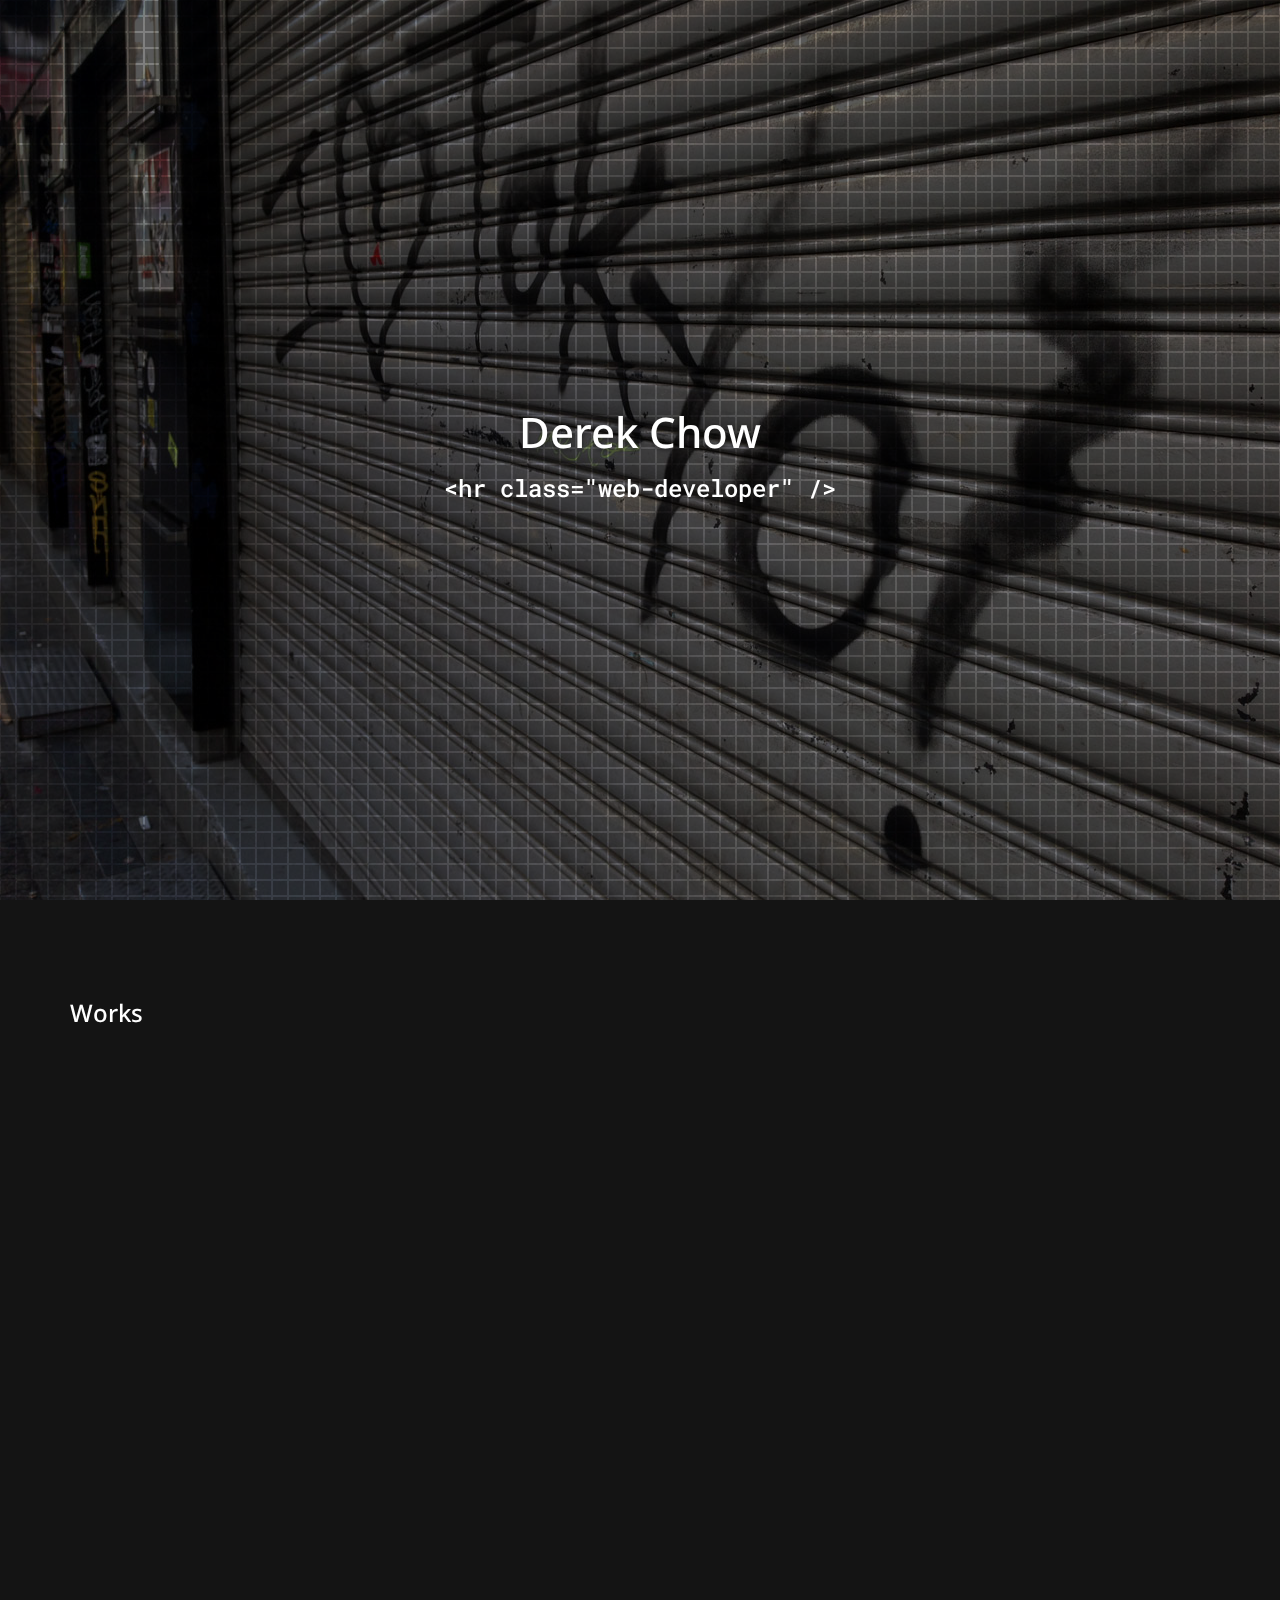
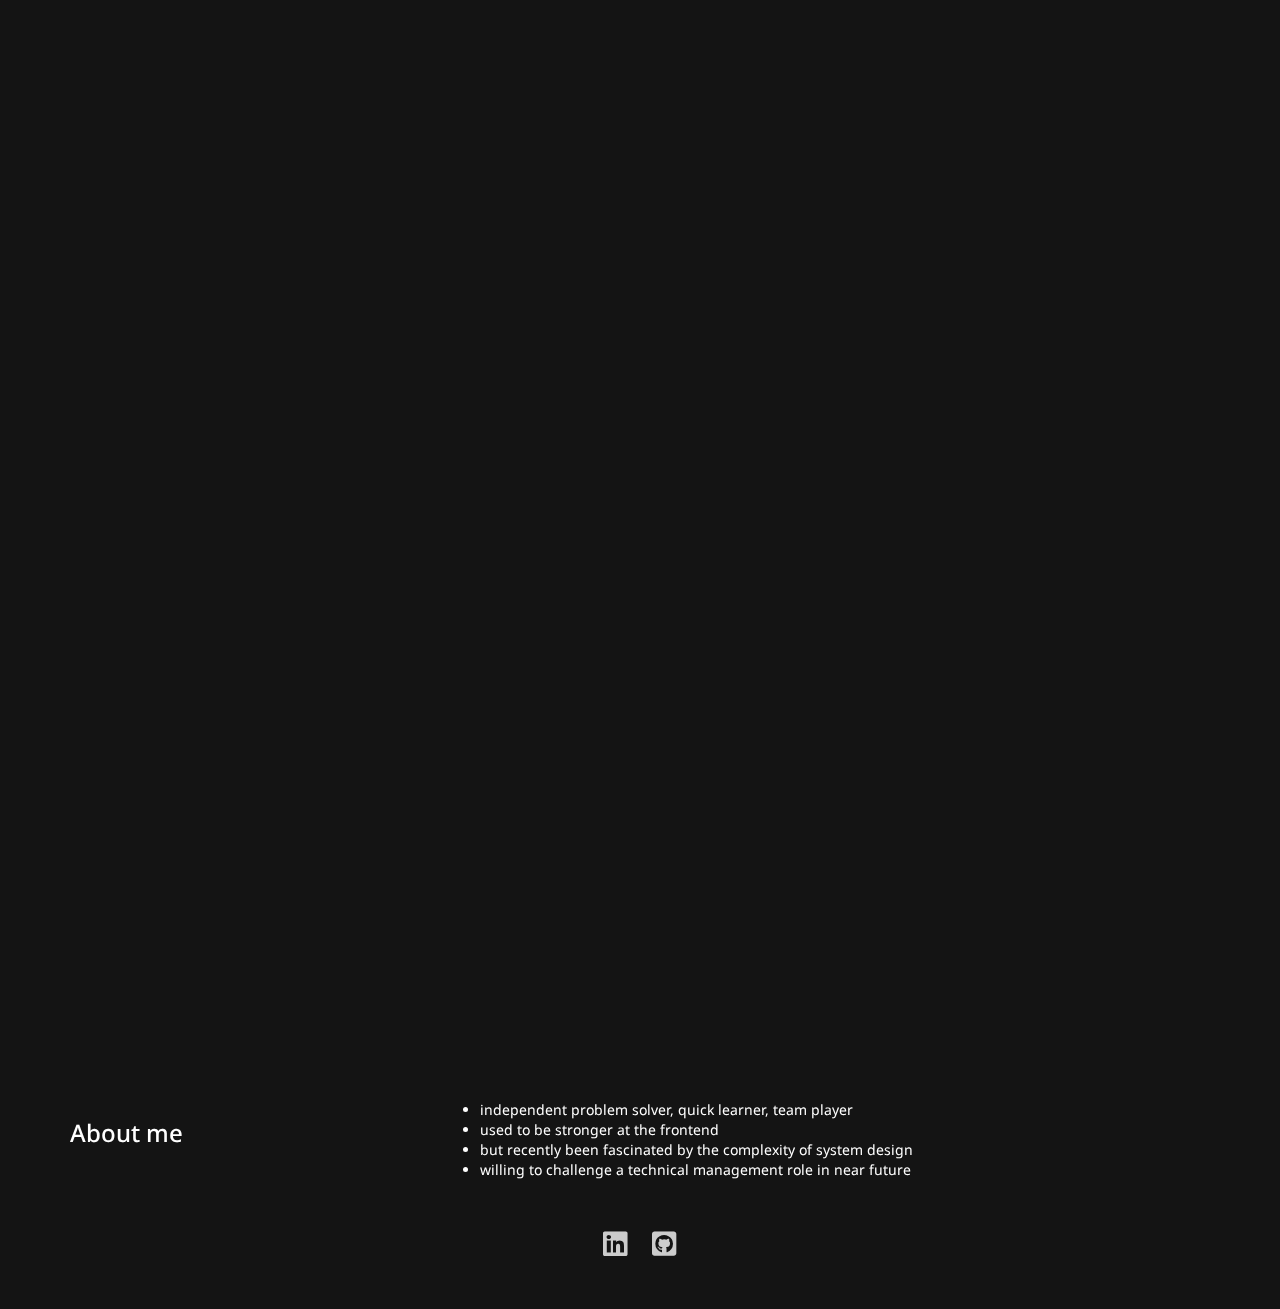
<file: index.html>
<!DOCTYPE html>
<html lang="en">
  <head>
    <meta charset="utf-8">
    <meta http-equiv="X-UA-Compatible" content="IE=edge">
    <meta name="viewport" content="width=device-width, initial-scale=1">

    <meta name="description" content="my personal page">
    <meta name="author" content="@derek07172737">
    <link rel="icon" href="res/favicon.ico">

    <title>Derek's Works</title>

    <link href="res/ext/css/bootstrap.min.css" rel="stylesheet">
    <link href="res/ext/css/ie10-viewport-bug-workaround.css" rel="stylesheet">
    <link href="https://fonts.googleapis.com/css?family=Noto+Sans|Roboto+Mono" rel="stylesheet">
    <link href="res/ext/fontawesome/css/fontawesome-all.min.css" rel="stylesheet">
    <link href="res/ext/css/jquery.fancybox.min.css" rel="stylesheet">
    <link href="res/css/common.css" rel="stylesheet">
    <link href="res/css/index.css" rel="stylesheet">
  </head>

  <body class="index-body">

    <div class="index-top parallax-window" data-parallax="scroll" data-image-src="res/img/bg1.jpg">
      <div class="index-top-container com-fill-outer">
        <div class="com-fill-inner">
          <div class="com-vertical-align-outer">
            <div class="com-vertical-align-inner text-center">
              <h1 class="text-center title">Derek Chow</h1>
              <h3 class="text-center mono subtitle">&lt;hr class="web-developer" /&gt;</h3>
            </div>
          </div>
        </div>
      </div>
    </div>
    <div class="index-work">
      <div class="index-work-inner">
        <div class="container">
            <div class="row">
                <div class="col-md-4 hidden-sm hidden-xs"><h3>Works</h3></div>

                <div class="col-md-4 col-md-offset-0 col-xs-8 col-xs-offset-2">
                    <div class="work">
                        <div class="work-des text-center">
                            <h5>HOMESQUARE</h5>
                            <a href="https://hk-api.com/HomeSquare/Xmas2019/" target="_blank" rel="noreferrer">HomeSquare/Xmas2019</a>&nbsp;<span class="fa fa-play-circle"></span>&nbsp;<span class="fa fa-mobile-alt"></span>&nbsp;&nbsp;<span class="fa fa-external-link-alt"></span>
                        </div>
                        <div class="work-image bgimage" data-fancybox="hs" href="https://www.youtube.com/watch?v=tqBWOUcjRhA" style="background-image:url(res/img/20/hs1.png)"></div>
                        <a data-fancybox="hs" href="res/img/20/hs1.png"></a>
                    </div>
                </div>
                <div class="col-md-4 col-md-offset-0 col-xs-8 col-xs-offset-2">
                    <div class="work">
                        <div class="work-des text-center">
                            <h5>STARBUCKS</h5>
                            <a href="https://konteccreative.com/showcase/summerchill/" target="_blank">starbuckssummerchill.com</a>&nbsp;<span class="fa fa-play-circle"></span>&nbsp;<span class="fa fa-mobile-alt"></span>&nbsp;&nbsp;<span class="fa fa-external-link-alt"></span>
                        </div>
                        <div class="work-image bgimage" data-fancybox="sb" href="https://konteccreative.com/lib/file/20190816_Kontec_Award2019-Starbucks-Excellence%20in%20Innovation.mp4" style="background-image:url(res/img/20/sb0.png)"></div>
                        <a data-fancybox="sb" href="res/img/20/sb0.png"></a>
                    </div>
                </div>
                <div class="col-md-4 col-md-offset-0 col-xs-8 col-xs-offset-2">
                    <div class="work">
                        <div class="work-des text-center">
                            <h5>BROW INTELLIGENCE</h5>
                            <a href="https://bobbibrownbrowintelligence.com/" target="_blank" rel="noreferrer">bobbibrownbrowintelligence.com</a>&nbsp;<span class="fa fa-mobile-alt"></span>&nbsp;&nbsp;<span class="fa fa-external-link-alt"></span>
                        </div>
                        <div class="work-image bgimage" data-fancybox="20bb" href="https://konteccreative.com/UAT/lib/img/wwd/showcase_bobbibrown_facemaker.mp4" style="background-image:url(res/img/20/bb190.png)"></div>
                        <a data-fancybox="20bb" href="res/img/20/bb190.png"></a>
                    </div>
                </div>
                <div class="col-md-4 col-md-offset-0 col-xs-8 col-xs-offset-2">
                    <div class="work">
                        <div class="work-des text-center">
                            <h5>INNISFREE</h5>
                            <a href="https://konteccreative.com/showcase/innisfreexmasdiy" target="_blank" rel="noreferrer">innisfreexmasdiy</a>&nbsp;<span class="fa fa-mobile-alt"></span>&nbsp;&nbsp;<span class="fa fa-external-link-alt"></span>
                        </div>
                        <div class="work-image bgimage" data-fancybox="19if" href="res/img/20/ix1.png" style="background-image:url(res/img/20/ix0.png)"></div>
                        <a data-fancybox="19if" href="res/img/20/ix0.png"></a>
                    </div>
                </div>
                <div class="col-md-4 col-md-offset-0 col-xs-8 col-xs-offset-2">
                    <div class="work">
                        <div class="work-des text-center">
                            <h5>BOBBI BROWN</h5>
                            <a href="https://konteccreative.com/showcase/bbhkholiday/seasonsofluxe/" target="_blank" rel="noreferrer">bbhkholiday/seasonsofluxe/</a>&nbsp;<span class="fa fa-mobile-alt"></span>&nbsp;&nbsp;<span class="fa fa-external-link-alt"></span>
                        </div>
                        <div class="work-image bgimage" data-fancybox="19bb" href="res/img/20/bb0.jpg" style="background-image:url(res/img/20/bb0.jpg)"></div>
                    </div>
                </div>
                <!-- -->
                <div class="col-md-4 col-md-offset-0 col-xs-8 col-xs-offset-2">
                    <div class="work">
                        <div class="work-des text-center">
                            <h5>JUNON</h5>
                            <a href="https://junon.com.hk/" target="_blank" rel="noreferrer">junon.com.hk</a>&nbsp;<span class="fa fa-external-link-alt"></span>
                        </div>
                        <div class="work-image bgimage" data-fancybox="ju" href="res/img/w/ju2.png" style="background-image:url(res/img/w/ju1.jpg)"></div>
                        <a data-fancybox="ju" href="res/img/w/ju3.png"></a>
                        <a data-fancybox="ju" href="res/img/w/ju1.png"></a>
                    </div>
                </div>
                <div class="col-md-4 col-md-offset-0 col-xs-8 col-xs-offset-2">
                    <div class="work">
                        <div class="work-des text-center">
                            <h5>eeg</h5>
                            <a href="http://eeg.zone/" target="_blank" rel="noreferrer">eeg.zone</a>&nbsp;<span class="fa fa-external-link-alt"></span>
                        </div>
                        <div class="work-image bgimage" data-fancybox="ee" href="res/img/w/ee2.png" style="background-image:url(res/img/w/ee1.jpg)"></div>
                        <a data-fancybox="ee" href="res/img/w/ee3.png"></a>
                        <a data-fancybox="ee" href="res/img/w/ee1.png"></a>
                    </div>
                </div>
                <div class="col-md-4 col-md-offset-0 col-xs-8 col-xs-offset-2">
                    <div class="work">
                        <div class="work-des text-center">
                            <h5>NICOM 6</h5>
                            <a href="https://nicom6.hk/" target="_blank" rel="noreferrer">nicom6.hk</a>&nbsp;<span class="fa fa-external-link-alt"></span>
                        </div>
                        <div class="work-image bgimage" data-fancybox="ni" href="res/img/w/ni3.png" style="background-image:url(res/img/w/ni1.jpg)"></div>
                        <a data-fancybox="ni" href="res/img/w/ni2.png"></a>
                        <a data-fancybox="ni" href="res/img/w/ni1.png"></a>
                    </div>
                </div>
                <div class="col-md-4 col-md-offset-0 col-xs-8 col-xs-offset-2">
                    <div class="work"><div class="work-des text-center">
                        <h5>HKBU China Studies</h5>
                        <a href="http://chinast.hkbu.edu.hk/" target="_blank" rel="noreferrer">chinast.hkbu.edu.hk</a>&nbsp;<span class="fa fa-external-link-alt"></span>
                    </div>
                    <div class="work-image bgimage" data-fancybox="ch" href="res/img/w/ch3.png" style="background-image:url(res/img/w/ch1.jpg)"></div>
                        <a data-fancybox="ch" href="res/img/w/ch2.png"></a>
                        <a data-fancybox="ch" href="res/img/w/ch1.png"></a>
                </div>
                </div>
                <div class="col-md-4 col-md-offset-0 col-xs-8 col-xs-offset-2">
                    <div class="work">
                        <div class="work-des text-center">
                            <h5>Paloma Bay</h5>
                            <a href="http://palomabay.com.hk/" target="_blank" rel="noreferrer">palomabay.com.hk</a>&nbsp;<span class="fa fa-external-link-alt"></span>
                        </div>
                        <div class="work-image bgimage" data-fancybox="pb" href="res/img/w/pb3.png" style="background-image:url(res/img/w/pb1.jpg)"></div>
                        <a data-fancybox="pb" href="res/img/w/pb2.png"></a>
                        <a data-fancybox="pb" href="res/img/w/pb1.png"></a>
                    </div>
                </div>
                <div class="col-md-4 col-md-offset-0 col-xs-8 col-xs-offset-2">
                    <div class="work"><div class="work-des text-center">
                        <h5>Inkglobal</h5>
                        <a href="https://inkglobal.org/" target="_blank" rel="noreferrer">inkglobal.org</a>&nbsp;<span class="fa fa-external-link-alt"></span>
                    </div>
                    <div class="work-image bgimage" data-fancybox="in" href="res/img/w/in3.png" style="background-image:url(res/img/w/in1.jpg)"></div>
                        <a data-fancybox="in" href="res/img/w/in2.png"></a>
                        <a data-fancybox="in" href="res/img/w/in1.png"></a>
                </div>
                </div>
                <div class="col-md-4 col-md-offset-0 col-xs-8 col-xs-offset-2">
                    <div class="work"><div class="work-des text-center">
                        <h5>Lark Group</h5>
                        <a href="http://lark.com.hk/" target="_blank" rel="noreferrer">lark.com.hk</a>&nbsp;<span class="fa fa-external-link-alt"></span>
                    </div>
                    <div class="work-image bgimage" data-fancybox="la" href="res/img/w/la3.png" style="background-image:url(res/img/w/la1.jpg)"></div>
                        <a data-fancybox="la" href="res/img/w/la2.png"></a>
                        <a data-fancybox="la" href="res/img/w/la1.png"></a>
                </div></div>
                <!-- -->
                <div class="col-md-4 col-md-offset-0 col-xs-8 col-xs-offset-2">
                    <div class="work"><div class="work-des text-center">
                        <h5>ARUP Intranet</h5>
                        <a href="demo1/demo.html" target="_blank" rel="noreferrer">demo</a>
                    </div>
                    <div class="work-image bgimage" data-fancybox="a" href="res/img/w/a2.jpg" style="background-image:url(res/img/w/a1.jpg)"></div>
                        <a data-fancybox="a" href="res/img/w/a1.jpg"></a>
                </div>
                </div>
<!--                <div class="col-md-4 col-md-offset-0 col-xs-8 col-xs-offset-2">-->
<!--                    <div class="work"><div class="work-des text-center">-->
<!--                        <h5>CLP China (enhance)</h5>-->
<!--                        <a href="https://www.clp.com.cn/ourvalues/sustainability/Pages/sustainability.aspx" target="_blank" rel="noreferrer">www.clp.com.cn</a>&nbsp;<span class="fa fa-external-link-alt"></span>-->
<!--                    </div>-->
<!--                    <div class="work-image bgimage" data-fancybox="d" href="res/img/w/d3.png" style="background-image:url(res/img/w/d3.jpg)"></div>-->
<!--                    <a data-fancybox="d" href="res/img/w/d2.png"></a>-->
<!--                    </div>-->
<!--                </div>-->
<!--                <div class="col-md-4 col-md-offset-0 col-xs-8 col-xs-offset-2">-->
<!--                    <div class="work"><div class="work-des text-center">-->
<!--                        <h5>CITIC Capital</h5>-->
<!--                        <a href="http://www.citiccapital.com/" target="_blank" rel="noreferrer">www.citiccapital.com</a>&nbsp;<span class="fa fa-external-link-alt"></span>-->
<!--                    </div>-->
<!--                    <a data-fancybox="c" href="res/img/w/c3.png"></a>-->
<!--                    <a data-fancybox="c" href="res/img/w/c2.png"></a>-->
<!--                    <div class="work-image bgimage" data-fancybox="c" href="res/img/w/c1.png" style="background-image:url(res/img/w/c1.jpg)"></div>-->
<!--                    </div>-->
<!--                </div>-->
            </div>
        </div>
      </div>
    </div>
    <div class="index-about">
        <div class="index-about-inner">
            <div class="container">
                <div class="row">
                    <div class="col-md-4">
                        <h3>About me</h3>
                    </div>
                    <div class="col-md-8">
                        <ul class="padding-left-20">
                            <li>independent problem solver, quick learner, team player</li>
                            <li>used to be stronger at the frontend</li>
                            <li>but recently been fascinated by the complexity of system design</li>
                            <li>willing to challenge a technical management role in near future</li>
                        </ul>
                    </div>
                </div>
            </div>
        </div>
    </div>
    <div class="index-contact">
      <div class="index-contact-inner">
          <div class="container">

              <div class="text-center">
                  <ol class="link-list">
                      <li><a href="https://linkedin.com/in/derekskchow/" target="_blank" rel="noreferrer"><span class="fab font-size-2x fa-linkedin"></span></a> </li>
                      <li><a href="https://github.com/derek0717" target="_blank" rel="noreferrer"><span class="fab font-size-2x fa-github-square"></span></a> </li>
<!--                      <li><a href="https://fb.me/workingholidayjapan2014" target="_blank" rel="noreferrer"><span class="fab font-size-2x fa-facebook-square"></span></a> </li>-->
<!--                      <li><a href="https://twitter.com/derek07172737" target="_blank" rel="noreferrer"><span class="fab font-size-2x fa-twitter-square"></span></a> </li>-->
                  </ol>
              </div>
          </div>
      </div>
    </div>

    <!-- Bootstrap -->
    <script src="https://ajax.googleapis.com/ajax/libs/jquery/1.11.3/jquery.min.js"></script>
    <script>window.jQuery || document.write('<script src="res/ext/js/jquery.min.js"><\/script>')</script>
    <script src="res/ext/js/bootstrap.min.js"></script>
    <script src="res/ext/js/parallax.min.js"></script>
    <script src="res/ext/js/jquery.fancybox.min.js"></script>
    <script src="res/ext/js/TweenMax.min.js"></script>

    <script src="res/js/script.js"></script>
    <!-- IE10 -->
    <script src="res/ext/js/ie10-viewport-bug-workaround.js"></script>
  </body>
</html>
</file>
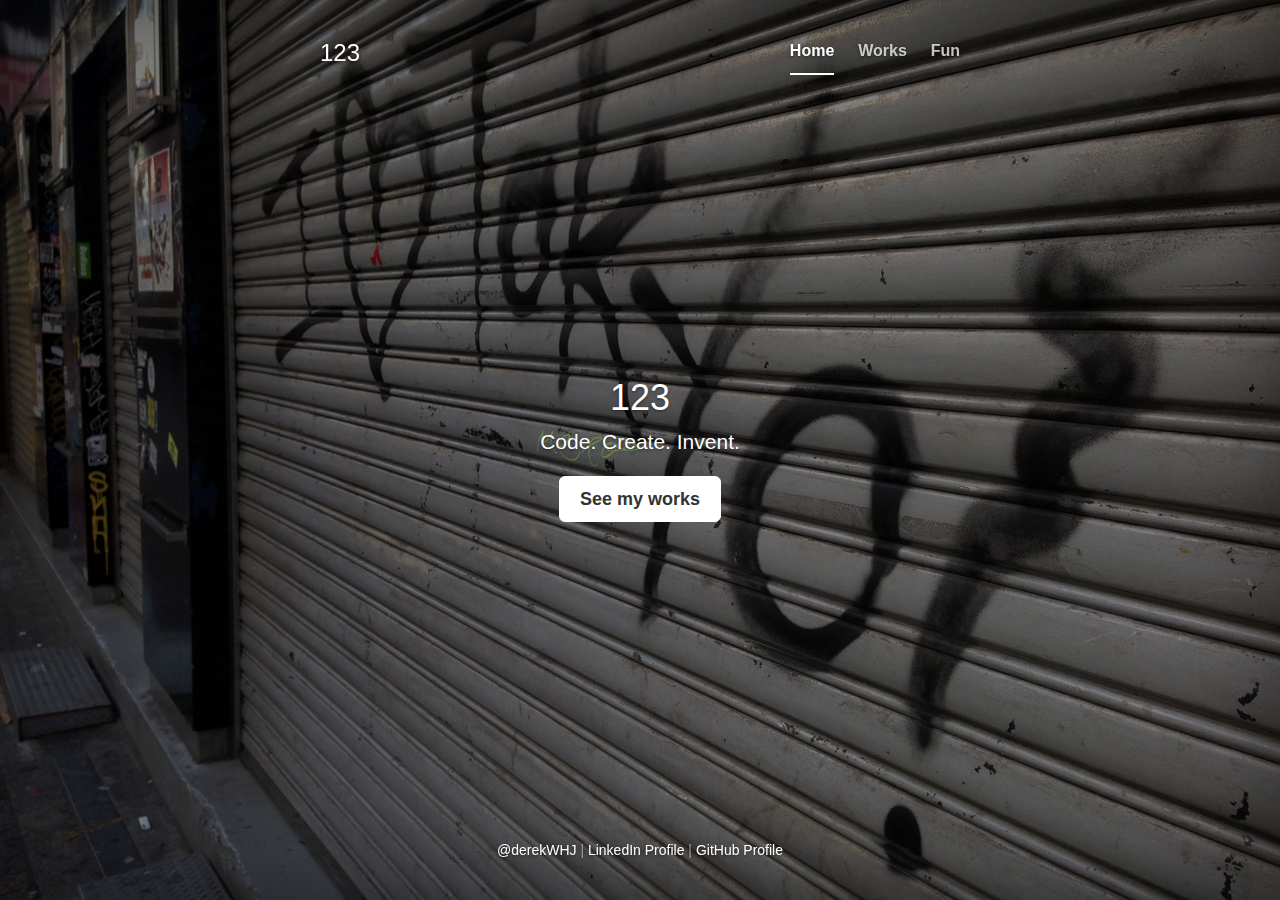
<file: index2.html>
<!DOCTYPE html>
<html lang="en">
  <head>
    <meta charset="utf-8">
    <meta http-equiv="X-UA-Compatible" content="IE=edge">
    <meta name="viewport" content="width=device-width, initial-scale=1">
    <!-- The above 3 meta tags *must* come first in the head; any other head content must come *after* these tags -->
    <meta name="description" content="">
    <meta name="author" content="@DerekWHJ">
    <link rel="icon" href="favicon.ico">

    <title>dragonairex</title>

    <!-- Bootstrap core CSS -->
    <link href="bootstrap/dist/css/bootstrap.min.css" rel="stylesheet">

    <!-- IE10 viewport hack for Surface/desktop Windows 8 bug -->
    <link href="bootstrap/assets/css/ie10-viewport-bug-workaround.css" rel="stylesheet">

    <!-- Custom styles for this template -->
    <link href="bootstrap/cover.css" rel="stylesheet">
    <link href="css/home.css" rel="stylesheet">

    <!-- Just for debugging purposes. Don't actually copy these 2 lines! -->
    <!--[if lt IE 9]><script src="../../assets/js/ie8-responsive-file-warning.js"></script><![endif]-->
    <script src="bootstrap/assets/js/ie-emulation-modes-warning.js"></script>

    <!-- HTML5 shim and Respond.js for IE8 support of HTML5 elements and media queries -->
    <!--[if lt IE 9]>
      <script src="https://oss.maxcdn.com/html5shiv/3.7.2/html5shiv.min.js"></script>
      <script src="https://oss.maxcdn.com/respond/1.4.2/respond.min.js"></script>
    <![endif]-->
    <!-- Plugins -->
      <!--<script src="js/jquery.min.js"></script>-->
      <script src="js/parallax.min.js"></script>
  </head>

  <body>

    <div class="site-wrapper">

      <div class="site-wrapper-inner">

        <div class="cover-container">

          <div class="masthead clearfix">
            <div class="inner">
              <h3 class="masthead-brand">123</h3>
              <nav>
                <ul class="nav masthead-nav">
                  <li class="active"><a href="#">Home</a></li>
                  <li><a href="works.html">Works</a></li>
                  <li><a href="Shironeko">Fun</a></li>
                </ul>
              </nav>
            </div>
          </div>

          <div class="inner cover">
            <h1 class="cover-heading">123</h1>
            <p class="lead">Code. Create. Invent. </p>
            <p class="lead">
              <a href="works.html" class="btn btn-lg btn-default">See my works</a>
            </p>
          </div>

          <div class="mastfoot">
            <div class="inner">
              <p><a href="https://twitter.com/derekWHJ">@derekWHJ</a> | <a href="https://www.linkedin.com/in/derek0717">LinkedIn Profile</a> | <a href="https://github.com/dragonairex">GitHub Profile</a></p>
            </div>
          </div>

        </div>

      </div>

    </div>



    <!-- Bootstrap core JavaScript
    ================================================== -->
    <!-- Placed at the end of the document so the pages load faster -->
    <script src="https://ajax.googleapis.com/ajax/libs/jquery/1.11.3/jquery.min.js"></script>
    <script>window.jQuery || document.write('<script src="../../assets/js/vendor/jquery.min.js"><\/script>')</script>
    <script src="bootstrap/dist/js/bootstrap.min.js"></script>
    <!-- IE10 viewport hack for Surface/desktop Windows 8 bug -->
    <script src="bootstrap/assets/js/ie10-viewport-bug-workaround.js"></script>
  </body>
</html>
</file>
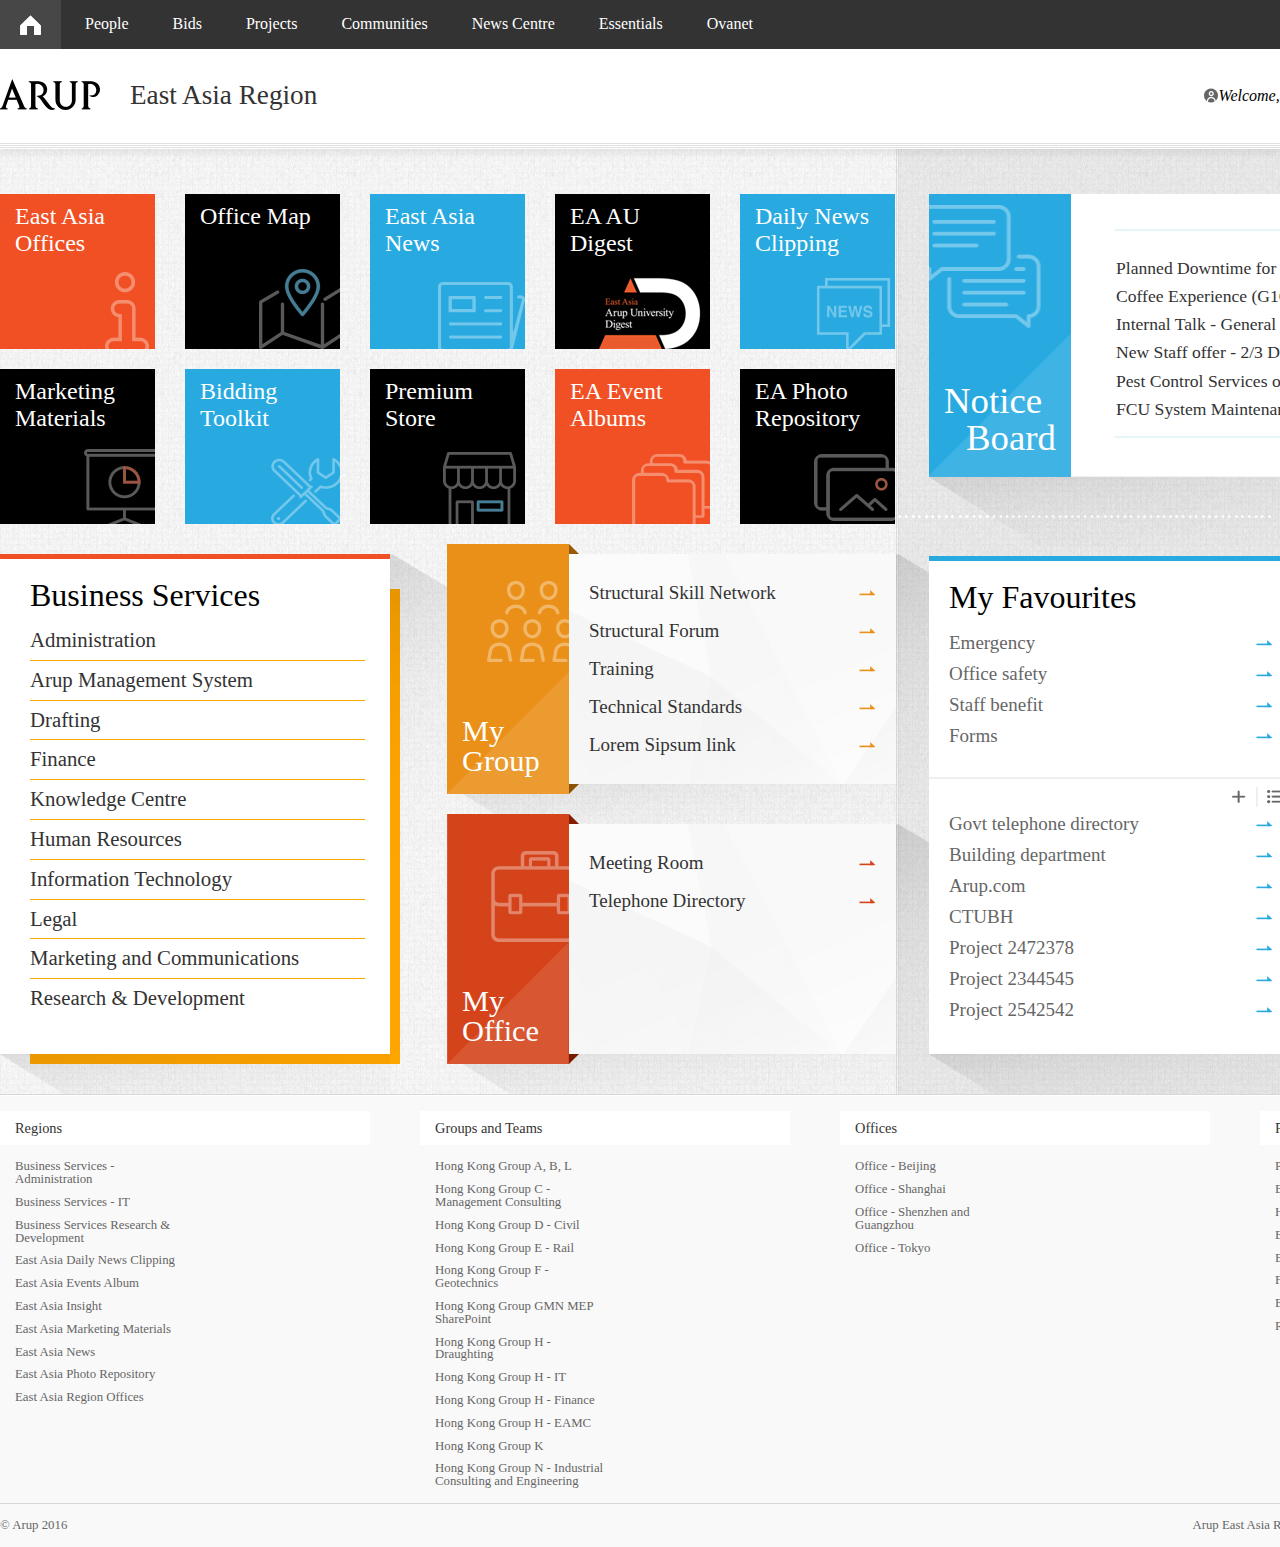
<file: demo1/demo.html>
<!doctype html>

<html lang="en">
<head>
  <meta charset="utf-8">

  <title>Arup EAR Demo</title>
  <meta name="description" content="DEMO">
  <meta name="author" content="tForce">

  <link rel="stylesheet" href="css/style.css">

  <!--[if lt IE 9]>
  <script src="http://html5shiv.googlecode.com/svn/trunk/html5.js"></script>
  <![endif]-->
</head>

<body>

<header class="header1">
<div class="container">
	<ul class="dw-menu">
		<li><div class="dw-menu-home"></div></li>
		<li><a href="#">People</a></li>
		<li><a href="#">Bids</a></li>
		<li><a href="#">Projects</a></li>
		<li><a href="#">Communities</a></li>
		<li><a href="#">News Centre</a></li>
		<li><a href="#">Essentials</a></li>
		<li><a href="#">Ovanet</a></li>
	</ul>
</div>
</header>
<header class="header2">
<div class="container">
	<div class="ear-header-left">
		<a href="#"><h1 class="logowrap"><img src="images/logo.png" alt="Arup"/></h1></a><a href="#"><h2>East Asia Region</h2></a>
	</div>
	<div class="ear-header-right"><table><tr><td><span class="hr hr1"></span><span><i>Welcome, </i></span><a href="#">username</a></td><td><span class="hr hr2"></span></td><td><span class="hr hr3"></span></td><td><span class="hr hr4"></span></td>
	<td><div class="hr-search"><input class="hr-search-box" type="text" placeholder="Search for..."></input><button class="hr-search-btn"></button></td></tr></table></div>
	<div style="clear:both"></div>
</div>
<div class="header2-border"></div>
</header>
<article>
	<div class="container">
	<table class="content"><tr><td>
	<div class="main-left">
	<div class="between-header-main"></div>
		<ul class="c1"><li class="r1"><a href="demo2.html" style="background:url('images/c1-1.png') no-repeat center"><div class="t"></div><div><span>East Asia Offices</span></div></a>
		</li><li class="r2"><a href="demo2.html" style="background:url('images/c1-2.png') no-repeat center"><div class="t"></div><div><span>Office Map</span></div></a>
		</li><li class="r3"><a href="demo2.html" style="background:url('images/c1-3.png') no-repeat center"><div class="t"></div><div><span>East Asia News</span></div></a>
		</li><li class="r2"><a href="demo2.html" style="background:url('images/c1-4.png') no-repeat center"><div class="t"></div><div><span>EA AU Digest</span></div></a>
		</li><li class="r3"><a href="demo2.html" style="background:url('images/c1-5.png') no-repeat center"><div class="t"></div><div><span>Daily News Clipping</span></div></a>
		</li><li class="r2"><a href="demo2.html" style="background:url('images/c1-6.png') no-repeat center"><div class="t"></div><div><span>Marketing Materials</span></div></a>
		</li><li class="r3"><a href="demo2.html" style="background:url('images/c1-7.png') no-repeat center"><div class="t"></div><div><span>Bidding Toolkit</span></div></a>
		</li><li class="r2"><a href="demo2.html" style="background:url('images/c1-8.png') no-repeat center"><div class="t"></div><div><span>Premium Store</span></div></a>
		</li><li class="r1"><a href="demo2.html" style="background:url('images/c1-9.png') no-repeat center"><div class="t"></div><div><span>EA Event Albums</span></div></a>
		</li><li class="r2"><a href="demo2.html" style="background:url('images/c1-10.png') no-repeat center"><div class="t"></div><div><span>EA Photo Repository</span></div></a>
		</li></ul>
		<table><tr><td>
		<div class="c2"><div><table><tr><th>Business Services</th></tr><tr><td><ul>
		<li><a href="demo2.html">Administration</a></li>
		<li><a href="demo2.html">Arup Management System</a></li>
		<li><a href="demo2.html">Drafting</a></li>
		<li><a href="demo2.html">Finance</a></li>
		<li><a href="demo2.html">Knowledge Centre</a></li>
		<li><a href="demo2.html">Human Resources</a></li>
		<li><a href="demo2.html">Information Technology</a></li>
		<li><a href="demo2.html">Legal</a></li>
		<li><a href="demo2.html">Marketing and Communications</a></li>
		<li><a href="demo2.html">Research & Development</a></li>
		</ul></td></tr></table></div></td><td>
		<div class="c34">
			<div class="c3"><table><tr><th><div class="c3-l"><a href="demo2.html"><div><span>My Group</span></div></a></div></th><td><div class="c3-r-wrap"><div class="c3-r"><div><ul>
			<li><a href="demo2.html" class="block-link block-link-orange">Structural Skill Network</a></li>
			<li><a href="demo2.html" class="block-link block-link-orange">Structural Forum</a></li>
			<li><a href="demo2.html" class="block-link block-link-orange">Training</a></li>
			<li><a href="demo2.html" class="block-link block-link-orange">Technical Standards</a></li>
			<li><a href="demo2.html" class="block-link block-link-orange">Lorem Sipsum link</a></li>
			</ul></div></div></div></td></tr></table></div>
			<div class="c4"><table><tr><th><div class="c4-l"><a href="demo2.html"><div><span>My Office</span></div></a></div></th><td><div class="c4-r-wrap"><div class="c4-r"><div><ul>
			<li><a href="demo2.html" class="block-link block-link-red">Meeting Room</a></li>
			<li><a href="demo2.html" class="block-link block-link-red">Telephone Directory</a></li>
			</ul></div></div></div></td></tr></table></div>
		</div>
		</td></tr></table><div class="between-main-footer"></div></div></td><td style="position:relative;">
	<div class="main-right">
	<div class="between-header-main"></div>
		<div class="notice-board">
		<table class="c5"><tr><td><div class="c5-l"><div><span>Notice</span><span style="display:block;text-align:right;"> Board</span></div></div></td>
		<td style="background-color:#fff;"><div class="c5-r"><div>
			<ul><li><a href="demo2.html">Planned Downtime for Datacentre internet maintenance</a></li>
			<li><a href="demo2.html">Coffee Experience (G16120)</a></li>
			<li><a href="demo2.html">Internal Talk - General Site safety Briefing (G558) (ST16064)</a></li>
			<li><a href="demo2.html">New Staff offer - 2/3 Dolci</a></li>
			<li><a href="demo2.html">Pest Control Services on 18 June 2016 (Saturday)</a></li>
			<li><a href="demo2.html">FCU System Maintenance Service on 9 July 2016 (saturday)</a></li></ul>
		</div></div></td></tr></table>
		</div>
		<div class="between-nb-mf"></div>
		<div class="mf-cal">
		<table><tr><td><div class="c6"><div><table><tr><th><div>My Favourites</div></th></tr><tr><td class="c6-1"><div><ul>
		<li><a href="demo2.html" class="block-link block-link-g block-link-blue">Emergency</a></li>
		<li><a href="demo2.html" class="block-link block-link-g block-link-blue">Office safety</a></li>
		<li><a href="demo2.html" class="block-link block-link-g block-link-blue">Staff benefit</a></li>
		<li><a href="demo2.html" class="block-link block-link-g block-link-blue">Forms</a></li>
		</ul></div></td></tr><tr><td class="c6-2"><div><div class="c6-btns"><table><tr><td><div class="mf-btn1"></div></td><td><div class="between-mf-btns"></div></td><td><div class="mf-btn2"></div></td></tr></table></div></div></td></tr><tr><td class="c6-3"><div><ul>
		<li><a href="demo2.html" class="block-link block-link-g block-link-blue">Govt telephone directory</a></li>
		<li><a href="demo2.html" class="block-link block-link-g block-link-blue">Building department</a></li>
		<li><a href="demo2.html" class="block-link block-link-g block-link-blue">Arup.com</a></li>
		<li><a href="demo2.html" class="block-link block-link-g block-link-blue">CTUBH</a></li>
		<li><a href="demo2.html" class="block-link block-link-g block-link-blue">Project 2472378</a></li>
		<li><a href="demo2.html" class="block-link block-link-g block-link-blue">Project 2344545</a></li>
		<li><a href="demo2.html" class="block-link block-link-g block-link-blue">Project 2542542</a></li>
		</ul></div></td></tr></table></div></div></td>
		<td><div class="between-mf-cal"></div></td><td><div class="cal">
		<div class="cal-head"><table><tr><td><span class="cal-head-l"></span></td><td><span>July 2016</span></td><td><span class="cal-head-r"></span></td></tr></table></div>
		<div class="cal-head2"><select style="width:100%"><option>- All Events -</option></select></div>
			<table class="cal-table"><tr><th>S</th><th>M</th><th>T</th><th>W</th><th>T</th><th>F</th><th>S</th></tr>
			<tr><td class="p">26</td><td class="p">27</td><td class="p">28</td><td class="p">29</td><td class="p">30</td><td>1</td><td>2</td></tr>
			<tr><td>3</td><td>4</td><td>5</td><td>6</td><td>7</td><td>8</td><td>9</td></tr>
			<tr><td>10</td><td>11</td><td>12</td><td>13</td><td class="e">14</td><td class="e">15</td><td>16</td></tr>
			<tr><td>17</td><td>18</td><td>19</td><td>20</td><td>21</td><td>22</td><td>23</td></tr>
			<tr><td>24</td><td>25</td><td>26</td><td>27</td><td>28</td><td>29</td><td>30</td></tr>
			<tr><td>31</td><td class="p">1</td><td class="p">2</td><td class="p">3</td><td class="p">4</td><td class="p">5</td><td class="p">6</td></tr>
			</table>
			<div class="cal-key"><table><tr><th><span class="key-e"></span></th><td>Meeting</td></tr></table>
		</div></td></tr></table>
		</div><div class="between-main-footer b"></div>
	</div>
	<div class="right-bg"></div>
	</td></tr></table>
	</div>
</article>
<footer>
	<div class="footer-border1"></div>
	<div class="container">
		<table class="footer-table"><thead><tr><th>Regions</th><th>Groups and Teams</th><th>Offices</th><th>Restrict Access</th>
		</tr></thead><tbody><tr>
			<td>
				<ul class="footer-list">
					<li><a href="#">Business Services - Administration</a></li>
					<li><a href="#">Business Services - IT</a></li>
					<li><a href="#">Business Services Research & Development</a></li>
					<li><a href="#">East Asia Daily News Clipping</a></li>
					<li><a href="#">East Asia Events Album</a></li>
					<li><a href="#">East Asia Insight</a></li>
					<li><a href="#">East Asia Marketing Materials</a></li>
					<li><a href="#">East Asia News</a></li>
					<li><a href="#">East Asia Photo Repository</a></li>
					<li><a href="#">East Asia Region Offices</a></li>
				</ul>
			</td>
			<td>
				<ul class="footer-list">
					<li><a href="#">Hong Kong Group A, B, L</a></li>
					<li><a href="#">Hong Kong Group C - Management Consulting</a></li>
					<li><a href="#">Hong Kong Group D - Civil</a></li>
					<li><a href="#">Hong Kong Group E - Rail</a></li>
					<li><a href="#">Hong Kong Group F - Geotechnics</a></li>
					<li><a href="#">Hong Kong Group GMN MEP SharePoint</a></li>
					<li><a href="#">Hong Kong Group H - Draughting</a></li>
					<li><a href="#">Hong Kong Group H - IT</a></li>
					<li><a href="#">Hong Kong Group H - Finance</a></li>
					<li><a href="#">Hong Kong Group H - EAMC</a></li>
					<li><a href="#">Hong Kong Group K</a></li>
					<li><a href="#">Hong Kong Group N - Industrial Consulting and Engineering</a></li>
				</ul>
			</td>
			<td>
				<ul class="footer-list">
					<li><a href="#">Office - Beijing</a></li>
					<li><a href="#">Office - Shanghai</a></li>
					<li><a href="#">Office - Shenzhen and Guangzhou</a></li>
					<li><a href="#">Office - Tokyo</a></li>
				</ul>
			</td>
			<td>
				<ul class="footer-list">
					<li><a href="#">Project archives</a></li>
					<li><a href="#">Business Development</a></li>
					<li><a href="#">HR New Staff Workflow</a></li>
					<li><a href="#">EA IT - Off-Site Backup</a></li>
					<li><a href="#">EA IT Apps Site</a></li>
					<li><a href="#">Fax services</a></li>
					<li><a href="#">EA IT Dev</a></li>
					<li><a href="#">RD Test</a></li>
				</ul>
			</td>
		</tr></tbody></table>
		<div class="footer-border2"></div>
		<div class="footer2">
			<div class="container">
				<table style="width:100%"><tr><td style="text-align:left"><span>© Arup 2016</span></td><td style="text-align:right"><span>Arup East Asia Region Portal&nbsp;&nbsp;&nbsp;|&nbsp;&nbsp;&nbsp;Please contact <a href="#">contact name</a> if you have questions.</span></td></tr></table>
			</div>
		</div>
	</div>
</footer>
</body>
</html>
</file>
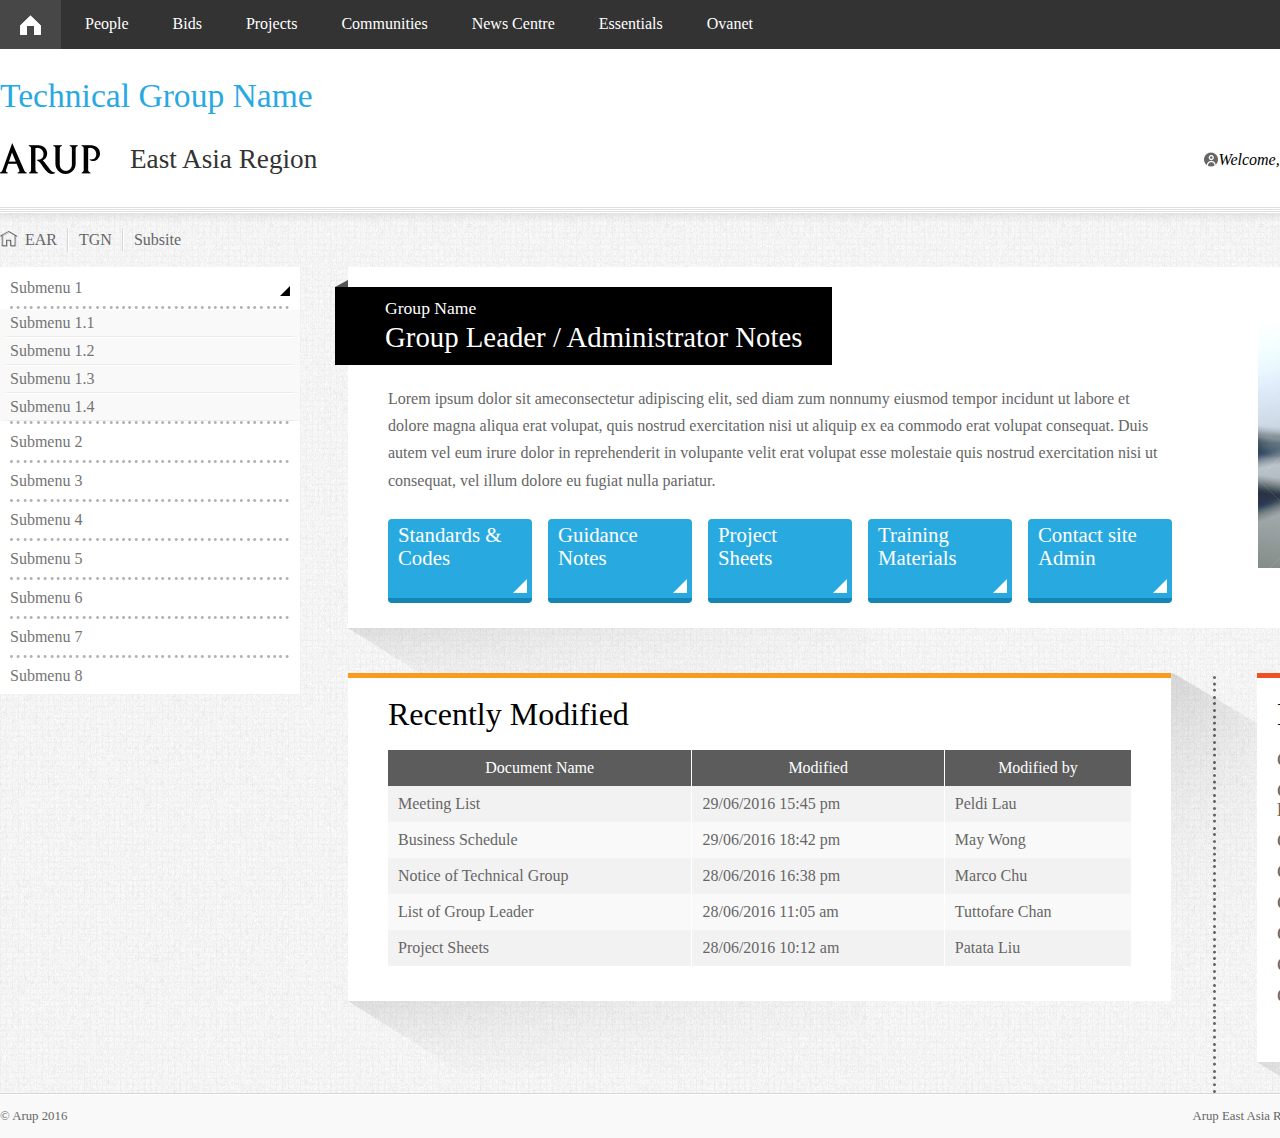
<file: demo1/demo2.html>
<!doctype html>

<html lang="en">
<head>
  <meta charset="utf-8">

  <title>Arup EAR Demo2</title>
  <meta name="description" content="DEMO">
  <meta name="author" content="tForce">

  <link rel="stylesheet" href="css/style.css">

  <!--[if lt IE 9]>
  <script src="http://html5shiv.googlecode.com/svn/trunk/html5.js"></script>
  <![endif]-->
</head>

<body>

<header class="header1">
<div class="container">
	<ul class="dw-menu">
		<li><div class="dw-menu-home"></div></li>
		<li><a href="demo.html">People</a></li>
		<li><a href="demo.html">Bids</a></li>
		<li><a href="demo.html">Projects</a></li>
		<li><a href="demo.html">Communities</a></li>
		<li><a href="demo.html">News Centre</a></li>
		<li><a href="demo.html">Essentials</a></li>
		<li><a href="demo.html">Ovanet</a></li>
	</ul>
</div>
</header>
<header class="header3"><div class="container"><h3><a href="#">Technical Group Name</a></h3></div></header>
<header class="header2">
<div class="container">
	<div class="ear-header-left">
		<a href="demo.html"><h1 class="logowrap"><img src="images/logo.png" alt="Arup"/></h1></a><a href="demo.html"><h2>East Asia Region</h2></a>
	</div>
	<div class="ear-header-right"><table><tr><td><span class="hr hr1"></span><span><i>Welcome, </i></span><a href="#">username</a></td><td><span class="hr hr2"></span></td><td><span class="hr hr3"></span></td><td><span class="hr hr4"></span></td>
	<td><div class="hr-search"><input class="hr-search-box" type="text" placeholder="Search for..."></input><button class="hr-search-btn"></button></td></tr></table></div>
	<div style="clear:both"></div>
</div>
<div class="header2-border"></div>
</header>
<article>
	<div class="container">
	
	<div class="i-breadcrumbs"><table><tr><td><a href="demo.html" class="i-bc-home">EAR</a></td><td><div class="i-breadcrumbs-between"></td><td><a href="#">TGN</a></td><td><div class="i-breadcrumbs-between"></td><td><a href="#">Subsite</a></td></tr></table></div>
	
	<div class="i-content">
		<table class="i-content-table"><tr><td>
			<div class="i-leftmenu">
				<ul>
					<li class="i-hassub" data-sub="i-sub-1"><a href="#">Submenu 1</a></li>
					<li class="i-sub i-sub-1"><a href="#">Submenu 1.1</a></li>
					<li class="i-sub i-sub-1"><a href="#">Submenu 1.2</a></li>
					<li class="i-sub i-sub-1"><a href="#">Submenu 1.3</a></li>
					<li class="i-sub i-sub-1"><a href="#">Submenu 1.4</a></li>
					<li><a href="#">Submenu 2</a></li>
					<li><a href="#">Submenu 3</a></li>
					<li><a href="#">Submenu 4</a></li>
					<li><a href="#">Submenu 5</a></li>
					<li><a href="#">Submenu 6</a></li>
					<li><a href="#">Submenu 7</a></li>
					<li><a href="#">Submenu 8</a></li>
				</ul>
			</div>
		</td><td>
			<div class="i-right">
				<div class="i-right-top"><table><tr><td>
					<table><tr><td>
						<div class="i-rt-black">
							<h5>Group Name</h5><h4>Group Leader / Administrator Notes</h4>
						</div>
					</td></tr><tr><td>
						<p>Lorem ipsum dolor sit ameconsectetur adipiscing elit, sed diam zum nonnumy eiusmod tempor incidunt ut labore et dolore magna aliqua erat volupat, quis nostrud exercitation nisi ut aliquip ex ea commodo erat volupat consequat. Duis autem vel eum irure dolor in reprehenderit in volupante velit erat volupat esse molestaie quis nostrud exercitation nisi ut consequat, vel illum dolore eu fugiat nulla pariatur. </p>
					</td></tr><tr><td>
						<div class="i-rt-btns">
							<ul><li><button class="i-rt-btn"><div>Standards & Codes</div></button></li><li>
							<button class="i-rt-btn"><div>Guidance Notes</div></button></li><li>
							<button class="i-rt-btn"><div>Project Sheets</div></button></li><li>
							<button class="i-rt-btn"><div>Training Materials</div></button></li><li>
							<button class="i-rt-btn"><div>Contact site Admin</div></button></li></ul>
						</div>
					</td></tr></table>
				</td><td style="width: 420px;text-align: center;vertical-align: middle"><img src="images/i-banner.jpg" alt="banner"/></td></tr></table></div>
				
				<div class="i-right-bottom">
					<table><tr><td>
						<div class="i-rl"><table><tr><th><h6>Recently Modified</h6></th></tr><tr><td>
							<div class="recently-modified">
								<table>
									<tr><th>Document Name</th><th>Modified</th><th>Modified by</th></tr>
									<tr><td>Meeting List</td><td>29/06/2016 15:45 pm</td><td>Peldi Lau</td></tr>
									<tr><td>Business Schedule</td><td>29/06/2016 18:42 pm</td><td>May Wong</td></tr>
									<tr><td>Notice of Technical Group</td><td>28/06/2016 16:38 pm</td><td>Marco Chu</td></tr>
									<tr><td>List of Group Leader</td><td>28/06/2016 11:05 am</td><td>Tuttofare Chan</td></tr>
									<tr><td>Project Sheets</td><td>28/06/2016 10:12 am</td><td>Patata Liu</td></tr>
								</table>
							</div>
						</td></tr></table></div>
					</td><td><div class="i-r-between"></div></td><td>
						<div class="i-rr">
						
							<table style="width:100%;"><tr><th><div>Links</div></th></tr><tr><td><div><ul>
							<li><a href="#" class="block-link block-link-g block-link-red">Custom Link Lorem</a></li>
							<li><a href="#" class="block-link block-link-g block-link-red">Custom Link Lorem ipsum dolor sit ut labore et</a></li>
							<li><a href="#" class="block-link block-link-g block-link-red">Custom Link Lorem ipsum dolor sit</a></li>
							<li><a href="#" class="block-link block-link-g block-link-red">Custom Link Lorem ipsum</a></li>
							<li><a href="#" class="block-link block-link-g block-link-red">Custom Link sit</a></li>
							<li><a href="#" class="block-link block-link-g block-link-red">Custom Link vel illum dolore</a></li>
							<li><a href="#" class="block-link block-link-g block-link-red">Custom Link quis nostrud</a></li>
							<li><a href="#" class="block-link block-link-g block-link-red">Custom Link Lorem ipsum dolor</a></li>
							</ul></div></td></tr></table>
						</div>
					</td></tr></table>
				</div>
			</div>
		</td></tr></table>
	</div>
	
	</div>
</article>
<footer>
	<div class="footer-border1"></div>
	<div class="container">
	<!-- footer1 -->
		<div class="footer2">
			<div class="container">
				<table style="width:100%"><tr><td style="text-align:left"><span>© Arup 2016</span></td><td style="text-align:right"><span>Arup East Asia Region Portal&nbsp;&nbsp;&nbsp;|&nbsp;&nbsp;&nbsp;Please contact <a href="#">contact name</a> if you have questions.</span></td></tr></table>
			</div>
		</div>
	</div>
</footer>
</body>
</html>
</file>
<file: res/css/common.css>
@charset "UTF-8";

.com-fill-outer{
    position: relative;
}
.com-fill-inner{
    position: absolute;
    top:0;
    left:0;
    right:0;
    bottom:0;
}
.com-vertical-align-outer{
    display: table;
    height:100%;
    width:100%;
}
.com-vertical-align-inner{
    display: table-cell;
    vertical-align: middle;
}

/* shortcuts */
.inline-block{
    display: inline-block;
}
.relative{
    position: relative;
}
.font-size-1x{
    font-size:1em;
}
.font-size-15x{
    font-size:1.5em;
}
.font-size-2x{
    font-size:2em;
}
.font-size-25x{
    font-size:2.5em;
}
.font-size-3x{
    font-size:3em;
}
.font-size-35x{
    font-size:3.5em;
}
.font-size-4x{
    font-size:4em;
}
.font-size-45x{
    font-size:4.5em;
}
.font-size-5x{
    font-size:5em;
}
.padding-0{padding:0}
.padding-5{padding:5px}
.padding-10{padding:10px}
.padding-15{padding:15px}
.padding-20{padding:20px}
.padding-25{padding:25px}
.padding-30{padding:30px}
.padding-35{padding:35px}
.padding-40{padding:40px}
.padding-45{padding:45px}
.padding-50{padding:50px}

.padding-top-0{padding-top:0}
.padding-top-5{padding-top:5px}
.padding-top-10{padding-top:10px}
.padding-top-15{padding-top:15px}
.padding-top-20{padding-top:20px}
.padding-top-25{padding-top:25px}
.padding-top-30{padding-top:30px}
.padding-top-35{padding-top:35px}
.padding-top-40{padding-top:40px}
.padding-top-45{padding-top:45px}
.padding-top-50{padding-top:50px}

.padding-bottom-0{padding-bottom:0}
.padding-bottom-5{padding-bottom:5px}
.padding-bottom-10{padding-bottom:10px}
.padding-bottom-15{padding-bottom:15px}
.padding-bottom-20{padding-bottom:20px}
.padding-bottom-25{padding-bottom:25px}
.padding-bottom-30{padding-bottom:30px}
.padding-bottom-35{padding-bottom:35px}
.padding-bottom-40{padding-bottom:40px}
.padding-bottom-45{padding-bottom:45px}
.padding-bottom-50{padding-bottom:50px}

.padding-left-0{padding-left:0}
.padding-left-5{padding-left:5px}
.padding-left-10{padding-left:10px}
.padding-left-15{padding-left:15px}
.padding-left-20{padding-left:20px}
.padding-left-25{padding-left:25px}
.padding-left-30{padding-left:30px}
.padding-left-35{padding-left:35px}
.padding-left-40{padding-left:40px}
.padding-left-45{padding-left:45px}
.padding-left-50{padding-left:50px}

.padding-right-0{padding-right:0}
.padding-right-5{padding-right:5px}
.padding-right-10{padding-right:10px}
.padding-right-15{padding-right:15px}
.padding-right-20{padding-right:20px}
.padding-right-25{padding-right:25px}
.padding-right-30{padding-right:30px}
.padding-right-35{padding-right:35px}
.padding-right-40{padding-right:40px}
.padding-right-45{padding-right:45px}
.padding-right-50{padding-right:50px}

.margin-0{margin:0}
.margin-5{margin:5px}
.margin-10{margin:10px}
.margin-15{margin:15px}
.margin-20{margin:20px}
.margin-25{margin:25px}
.margin-30{margin:30px}
.margin-35{margin:35px}
.margin-40{margin:40px}
.margin-45{margin:45px}
.margin-50{margin:50px}

.margin-top-0{margin-top:0}
.margin-top-5{margin-top:5px}
.margin-top-10{margin-top:10px}
.margin-top-15{margin-top:15px}
.margin-top-20{margin-top:20px}
.margin-top-25{margin-top:25px}
.margin-top-30{margin-top:30px}
.margin-top-35{margin-top:35px}
.margin-top-40{margin-top:40px}
.margin-top-45{margin-top:45px}
.margin-top-50{margin-top:50px}

.margin-bottom-0{margin-bottom:0}
.margin-bottom-5{margin-bottom:5px}
.margin-bottom-10{margin-bottom:10px}
.margin-bottom-15{margin-bottom:15px}
.margin-bottom-20{margin-bottom:20px}
.margin-bottom-25{margin-bottom:25px}
.margin-bottom-30{margin-bottom:30px}
.margin-bottom-35{margin-bottom:35px}
.margin-bottom-40{margin-bottom:40px}
.margin-bottom-45{margin-bottom:45px}
.margin-bottom-50{margin-bottom:50px}

.margin-left-0{margin-left:0}
.margin-left-5{margin-left:5px}
.margin-left-10{margin-left:10px}
.margin-left-15{margin-left:15px}
.margin-left-20{margin-left:20px}
.margin-left-25{margin-left:25px}
.margin-left-30{margin-left:30px}
.margin-left-35{margin-left:35px}
.margin-left-40{margin-left:40px}
.margin-left-45{margin-left:45px}
.margin-left-50{margin-left:50px}

.margin-right-0{margin-right:0}
.margin-right-5{margin-right:5px}
.margin-right-10{margin-right:10px}
.margin-right-15{margin-right:15px}
.margin-right-20{margin-right:20px}
.margin-right-25{margin-right:25px}
.margin-right-30{margin-right:30px}
.margin-right-35{margin-right:35px}
.margin-right-40{margin-right:40px}
.margin-right-45{margin-right:45px}
.margin-right-50{margin-right:50px}

.bgimage{
    background-repeat: no-repeat;
    background-position: center;
    background-size:cover;
}
</file>
<file: res/css/index.css>
@charset "UTF-8";
body *{
    font-family: 'Noto Sans', sans-serif;
}
.mono{
    font-family: 'Roboto Mono', monospace;
}
a{
    color:#ccc;
}
a:focus,
a:hover,
a:active{
    color:#aaa;
}
.index-body{
    background-color:rgb(20, 20, 20);
    color:#fff;
}
.title{
    font-size:3em;
    margin-bottom:20px;
    text-shadow: 0 2px 5px rgba(20,20,20,0.7);
}
@media(max-width:991px){
    .subtitle{
        font-size:17px;
    }
}
.index-top-container{
    height:100vh;
    width:100%;
    background-color: transparent;
    background-color: rgba(0,0,0,0.5);
    background-image: url(../img/bg2.png);
}

.index-about-inner{
    padding-top:40px;
}
.index-work-inner{
    padding-top:80px;
}
.index-contact-inner{
    padding-top:40px;
    padding-bottom:40px;
}
.link-list{
    padding-left:0;
}
.link-list li{
    display: inline-block;
    margin:0 10px;
}
.work{
    margin-bottom:50px;
}
.work-des{
    height: 50px;
    margin-bottom:10px;
}
.work-image{
    width:100%;
    padding-bottom: 60%;
    cursor: pointer;
    -webkit-transition: opacity 0.2s;
    -moz-transition: opacity 0.2s;
    -ms-transition: opacity 0.2s;
    -o-transition: opacity 0.2s;
    transition: opacity 0.2s;
}
.work-image:hover,
.work-image:focus{
    opacity:0.8;
}
</file>
<file: bootstrap/cover.css>
/*
 * Globals
 */

/* Links */
a,
a:focus,
a:hover {
  color: #fff;
}

/* Custom default button */
.btn-default,
.btn-default:hover,
.btn-default:focus {
  color: #333;
  text-shadow: none; /* Prevent inheritence from `body` */
  background-color: #fff;
  border: 1px solid #fff;
}


/*
 * Base structure
 */

html,
body {
  height: 100%;
  background-color: #333;
}
body {
  color: #fff;
  text-align: center;
  text-shadow: 0 1px 3px rgba(0,0,0,.5);
}

/* Extra markup and styles for table-esque vertical and horizontal centering */
.site-wrapper {
  display: table;
  width: 100%;
  height: 100%; /* For at least Firefox */
  min-height: 100%;
  -webkit-box-shadow: inset 0 0 100px rgba(0,0,0,.5);
          box-shadow: inset 0 0 100px rgba(0,0,0,.5);
}
.site-wrapper-inner {
  display: table-cell;
  vertical-align: top;
}
.cover-container {
  margin-right: auto;
  margin-left: auto;
}

/* Padding for spacing */
.inner {
  padding: 30px;
}


/*
 * Header
 */
.masthead-brand {
  margin-top: 10px;
  margin-bottom: 10px;
}

.masthead-nav > li {
  display: inline-block;
}
.masthead-nav > li + li {
  margin-left: 20px;
}
.masthead-nav > li > a {
  padding-right: 0;
  padding-left: 0;
  font-size: 16px;
  font-weight: bold;
  color: #fff; /* IE8 proofing */
  color: rgba(255,255,255,.75);
  border-bottom: 2px solid transparent;
}
.masthead-nav > li > a:hover,
.masthead-nav > li > a:focus {
  background-color: transparent;
  border-bottom-color: #a9a9a9;
  border-bottom-color: rgba(255,255,255,.25);
}
.masthead-nav > .active > a,
.masthead-nav > .active > a:hover,
.masthead-nav > .active > a:focus {
  color: #fff;
  border-bottom-color: #fff;
}

@media (min-width: 768px) {
  .masthead-brand {
    float: left;
  }
  .masthead-nav {
    float: right;
  }
}


/*
 * Cover
 */

.cover {
  padding: 0 20px;
}
.cover .btn-lg {
  padding: 10px 20px;
  font-weight: bold;
}


/*
 * Footer
 */

.mastfoot {
  color: #999; /* IE8 proofing */
  color: rgba(255,255,255,.5);
}


/*
 * Affix and center
 */

@media (min-width: 768px) {
  /* Pull out the header and footer */
  .masthead {
    position: fixed;
    top: 0;
  }
  .mastfoot {
    position: fixed;
    bottom: 0;
  }
  /* Start the vertical centering */
  .site-wrapper-inner {
    vertical-align: middle;
  }
  /* Handle the widths */
  .masthead,
  .mastfoot,
  .cover-container {
    width: 100%; /* Must be percentage or pixels for horizontal alignment */
  }
}

@media (min-width: 992px) {
  .masthead,
  .mastfoot,
  .cover-container {
    width: 700px;
  }
}
</file>
<file: css/home.css>
@charset "UTF-8";
body {
    background: url(../images/bg.jpg) no-repeat center;
    background-size: cover;
}
.site-wrapper {
    background-color: rgba(0,0,0,0.5);
}
</file>
<file: res/ext/css/ie10-viewport-bug-workaround.css>
/*!
 * IE10 viewport hack for Surface/desktop Windows 8 bug
 * Copyright 2014-2015 Twitter, Inc.
 * Licensed under MIT (https://github.com/twbs/bootstrap/blob/master/LICENSE)
 */

/*
 * See the Getting Started docs for more information:
 * http://getbootstrap.com/getting-started/#support-ie10-width
 */
@-webkit-viewport { width: device-width; }
@-moz-viewport    { width: device-width; }
@-ms-viewport     { width: device-width; }
@-o-viewport      { width: device-width; }
@viewport         { width: device-width; }
</file>
<file: bootstrap/assets/css/ie10-viewport-bug-workaround.css>
/*!
 * IE10 viewport hack for Surface/desktop Windows 8 bug
 * Copyright 2014-2015 Twitter, Inc.
 * Licensed under MIT (https://github.com/twbs/bootstrap/blob/master/LICENSE)
 */

/*
 * See the Getting Started docs for more information:
 * http://getbootstrap.com/getting-started/#support-ie10-width
 */
@-webkit-viewport { width: device-width; }
@-moz-viewport    { width: device-width; }
@-ms-viewport     { width: device-width; }
@-o-viewport      { width: device-width; }
@viewport         { width: device-width; }
</file>
<file: demo1/css/style.css>
@charset "UTF-8";
/*reset*/
/************************************************************
*　RESET style sheet（2014.12.19 -）
************************************************************/
html, body, div, span,
applet, object, iframe,
h1, h2, h3, h4, h5, h6, p, blockquote, pre,
a, abbr, acronym, address, big, cite, code,
del, dfn, em, font, img, ins, kbd, q, s, samp,
small, strike, strong, sub, sup, tt, var,
dd, dl, dt, li, ol, ul,
fieldset, form, label, legend,
table, caption, tbody, tfoot, thead, tr, th, td {
	margin: 0;
	padding: 0;
	border: 0;
	line-height: 1;
	font-weight: normal;
	font-style: normal;
	font-size: 100%;
	font-family: inherit;
	text-align: left;
	vertical-align: baseline;
	/*font-family:"Hiragino Kaku Gothic Pro",Meiryo, Osaka,"MS PGothic", sans-serif;*/
}

a img, :link img, :visited img {
	border: 0;
}

table {
	border-collapse: collapse;
	border-spacing: 0;
}

ul,ol{
	list-style-type:none;
}

ul li img {
	vertical-align: top;
}
/*++++++++++++++++++++++++++++++++++++++++++++++++++++++++++++
　MAIN
++++++++++++++++++++++++++++++++++++++++++++++++++++++++++++*/
body{
	background: url('../images/bg.jpg') repeat center;
}
article{
}
.container{
	width:1630px;
	margin:0 auto;
}
.b{
	background: url('../images/hr-br.png') no-repeat right -86px top;
	height: 43px!important;
	margin-top: -3px;
}
.block-link{
	display:block;
	background-position: right top 7px;
	background-repeat:no-repeat;
	color:#333;
	text-decoration:none;
	line-height: 2em;
	font-size: 19px;
	transition: margin .2s;
}
.c3 .block-link,.c4 .block-link{
	background-position: right center
}
.block-link:hover {
    margin: 0 5px;
}
.block-link-g{
	color:#666;
	line-height: 1em;
	padding-right: 10px;
	padding-bottom: 12px;
}
.block-link:hover{
	text-decoration:underline;
}
.block-link-red{
	background-image:url('../images/bl-red.png');
}
.block-link-orange{
	background-image:url('../images/bl-orange.png');
}
.block-link-blue{
	background-image:url('../images/bl-blue.png');
}
/*header1*/
.header1{
	background-color:#333;
	color:#fff;
	font-family:tahoma;
}
.logowrap{
	padding: 30px 20px 30px 0;
}
.header1 a{
	color:#fff;
	text-decoration:none;
	display: block;
	padding: 14px 20px 15px 20px;
}
.dw-menu li {
	display:inline-block;
	/* padding:14px 20px 15px 20px; */
	transition:background-color 0.1s;
	vertical-align: middle;
}
.dw-menu li:hover {
	background-color:rgba(255,255,255,0.1);
}
.dw-menu-home {
	width:21px;
	height:20px;
	background:url('../images/icon-home.png') no-repeat center;
	padding: 14px 20px 15px 20px;
}

/*header2*/
.header2{
	height:100px;
	background-color:#ffffff;
	box-shadow:0 5px 5px rgba(100,100,100,.1);
}
.header2-border{
	height:5px;
	width:100%;
	background:url('../images/header-border.png') repeat-x center;
}
.header2 h1,.header2 h2{
	display:inline-block;
	vertical-align: middle;
	color:#333;
}
.header2 h2{
	padding:10px;
	font-size:1.7em;
}
.ear-header-left{
	float:left;
}
.ear-header-right{
	float:right;
	height:94px;
}
.ear-header-right table{height:100%}
.ear-header-right td {
    vertical-align: middle;
}
.ear-header-right a{
	text-decoration:none;
	color:#157eaa;
}
.ear-header-right a:hover{
	text-decoration:underline;
}
.hr{
	background-repeat:no-repeat;
	background-position:center;
	vertical-align:middle;
}
.hr1{
	background-image:url('../images/r1.png');
	height:15px;
	width:15px;
	display:inline-block;
	vertical-align:top;
}
.hr2,.hr3,.hr4{
	height:15px;
	width:18px;
	display:inline-block;
}
.hr2:hover,.hr3:hover,.hr4:hover{
    background-color: #eee;
}
.hr2{
	background-image:url('../images/r2.png');
}
.hr3{
	background-image:url('../images/r3.png');
}
.hr4{
	background-image:url('../images/r4.png');
}
.hr-search{
	padding-left:15px;
}
.hr-search-box{vertical-align: middle;border: none;background-color: #f1f1f1;padding: 5px 7px;}
.hr-search-btn{
	height: 25px;
	outline:none;
	border:none;
	background-color: #ef5022;
	border-radius;
	vertical-align: middle;
	width: 25px;
	background-image: url('../images/search1.png');
	background-repeat: no-repeat;
	background-position: center;
	border-radius: 0 3px 3px 0;
	transition: opacity .15s;
}
.hr-search-btn:hover{
	opacity:.7;
}
.between-header-main{
height:45px;
}
/*content*/
.content td{vertical-align:top;}
.main-left{
	width: 896px;
	border-right: 3px double rgba(0,0,0,0.1);
}
.c1{

}
.c1 li{
	display:inline-block;
	height:155px;
	width:155px;
	vertical-align:top;
	margin-right: 30px;
    margin-bottom: 20px;
}
.c1 li:nth-child(5n){
	margin-right:0;
}
.c1 li.r1{
	background-color:#f05023;
}
.c1 li.r2{
	background-color:#000000;
}
.c1 li.r3{
	background-color:#28aae1;
}
.c1 a{
    display: block;
    height: 100%;
    text-decoration:none;
    transition:box-shadow .2s;
    position: relative;
    overflow: hidden;
}
.c1 a .t {
    position: absolute;
    border-right: 155px solid #ffffff;
    border-top: 155px solid transparent;
    opacity: 0.1;
    padding: 78px;
    transition: padding .2s;
}
.cl a .t:hover{
	top:0px;
	left:0px;
}
.c1 a .t:hover {
    padding: 0;
}
.c1 a:hover{
	box-shadow:8px 8px 0 #959595;
}
.c1 a span{
	font-size:1.5em;
	color:#fff;
}
.c1 a div{
    padding: 10px 15px;
    line-height: 1.5em;
}

.c2 {
	border-top:5px solid #ef5124;
	background-color:#fff;
	width:390px;
	height: 495px;
	margin-top: 10px;
	position: relative;
}
.c2:before {content: '';position: absolute;width: 10px;height: 475px;top: 30px;background-color: orange;right: -10px;}

.c2:after {content: '';position: absolute;height: 10px;width: 360px;bottom: -10px;left: 30px;background-color: orange;}
.c2>div{
}
.c2 table{
	width:100%
}
.c2 th{
	font-size:2em;
	padding: 20px 30px 10px 30px;
}
.c2 li{
	padding: 0px 25px;
	/* border-bottom:1px solid orange; */
	position: relative;
	background-color: #fff;
	border-left: 5px solid #fff;
	transition: margin .15s ease-out, padding .15s ease-out,border-color .15s,background .15s;
}
.c2 li:hover {
    margin-left: -25px;
    padding-left: 50px;
    border-left: 5px solid #ef5124;
    background: -moz-linear-gradient(top, rgba(255,255,255,1) 0%, rgba(255,255,255,1) 50%, rgba(248,248,248,1) 51%, rgba(248,248,248,1) 100%);
    background: -webkit-gradient(left top, left bottom, color-stop(0%, rgba(255,255,255,1)), color-stop(50%, rgba(255,255,255,1)), color-stop(51%, rgba(248,248,248,1)), color-stop(100%, rgba(248,248,248,1)));
    background: -webkit-linear-gradient(top, rgba(255,255,255,1) 0%, rgba(255,255,255,1) 50%, rgba(248,248,248,1) 51%, rgba(248,248,248,1) 100%);
    background: -o-linear-gradient(top, rgba(255,255,255,1) 0%, rgba(255,255,255,1) 50%, rgba(248,248,248,1) 51%, rgba(248,248,248,1) 100%);
    background: -ms-linear-gradient(top, rgba(255,255,255,1) 0%, rgba(255,255,255,1) 50%, rgba(248,248,248,1) 51%, rgba(248,248,248,1) 100%);
    background: linear-gradient(to bottom, rgba(255,255,255,1) 0%, rgba(255,255,255,1) 50%, rgba(248,248,248,1) 51%, rgba(248,248,248,1) 100%);
    filter: progid:DXImageTransform.Microsoft.gradient( startColorstr='#ffffff', endColorstr='#f8f8f8', GradientType=0 );
}
.c2 li:last-child a{
	border-bottom-color:transparent;
}

.c2 a{
	font-size:1.3em;
	padding:9px 0;
	display:block;
	text-decoration:none;
	color:#333;
	border-bottom: 1px solid orange;
}
.c2 a:hover{
	background:url('../images/bl-red.png') right center no-repeat;
}
.c34{
	margin-left:57px;
}
.c3-l{
	height:250px;
	background-color:orange;
	width: 122px;
	background: url(../images/mg-bg2.jpg) center no-repeat;
}
.c3-l a>div{
	padding:15px;
	padding-top:172px;
}
.c3-l span{
	font-size:1.9em;
	color:#fff;
}
.c3-l a,.c4-l a{
	text-decoration:none;
	color:#fff;
	display:block;
}
.c3-l,.c4-l{
	transition:opacity .15s;
}
.c4-l:hover,.c3-l:hover{
	opacity:.7;
}
.c3-r-wrap:before {
    content: '';
    border-top: 10px solid transparent;
    border-left: 10px solid #965905;
    display: block;
}
.c3-r-wrap:after {
    content: '';
    border-bottom: 10px solid transparent;
    border-left: 10px solid #965905;
    display: block;
}
.c3-r{
	width:327px;
	height:230px;
	background: url(../images/mg-bg.jpg) right center no-repeat;
}
.c3-r div{
	padding:20px;
}
.c3-r li{
	font-size:1.3em;
	line-height:1.7em;
}

.c4{
	margin-top:20px;
}

.c4-l{
	height:250px;
	background-color:orange;
	width: 122px;
	background: url(../images/mo-bg2.jpg) center no-repeat;
}
.c4-l a{
	text-decoration:none;
}
.c4-l a>div{
	padding:15px;
	padding-top:172px;
}
.c4-l span{
	font-size:1.9em;
	color:#fff;
}
.c4-r-wrap:before {
    content: '';
    border-top: 10px solid transparent;
    border-left: 10px solid #821f03;
    display: block;
}
.c4-r-wrap:after {
    content: '';
    border-bottom: 10px solid transparent;
    border-left: 10px solid #821f03;
    display: block;
}
.c4-r{
	width:327px;
	height:230px;
	background: url(../images/mg-bg.jpg) right center no-repeat;
}
.c4-r>div{
	padding:20px;
}
.c4-r li{
	font-size:1.3em;
	line-height:1.7em;
}

.main-right{
	width:700px;
	padding-left: 30px;
	background-color: rgba(0,0,0,.05);
}
.right-bg{
	height: 100%;
	width: 15vw;
	background-color: rgba(0,0,0,.05);
	top: 0;
	position: absolute;
	left: 100%;
}
.c5-l{
	height:283px;
	background-color:#28aae1;
	width: 142px;
	background: url(../images/nb-bg2.jpg) center no-repeat;
}
.c5-l>div {
	padding:15px;
    padding-top: 189px;
}
.c5-l span{
	font-size:2.3em;
	color:#fff;
}
.c5-r{
	width:545px;
	background-color:#fff;
	height:283px;
	background: url(../images/nb-bg.jpg) center no-repeat;
}
.c5-r div{
    padding: 60px 45px;
}
.c5-r li{
	line-height:1.6em;
	font-size:1.1em;
}
.c5-r a{
	display:block;
	text-decoration:none;
	color:#333;
	line-height:1.6em;
}
.c5-r a:hover{
	text-decoration:underline;
	color:#28a9e0;
}
.between-nb-mf{
	height:79px;
	background: url('../images/hr56.png') center left no-repeat;
	margin-left: -34px;
}

.c6{
	background-color:#fff;
	border-top:5px solid #28a9e0;
	height:493px;
	width:364px;
}
.c6>div>table{
	width:100%
}
.c6 th{
	font-size:2em;
}
.c6 th div{
	padding:20px;
}
.c6 li{
	line-height:1.6em;
	font-size:1.2em;
	color:#666666;
}
.c6-1{
	border-bottom:2px solid #efefef;
}
.c6-1 div,.c6-3 div{
	padding:0 20px 20px 20px;
}
.c6-btns>table{margin-left: auto;}
.c6-btns td{vertical-align:middle;}
.mf-btn1,.mf-btn2{
	height:25px;
	width:25px;
	margin:5px;
	transition:background-color .2s;
}
.mf-btn1:hover,.mf-btn2:hover{
	background-color:#eee;
}
.mf-btn1{
	background:url('../images/mf1.png') no-repeat center;
}
.mf-btn2{
	background:url('../images/mf2.png') no-repeat center;
}
.between-mf-btns{
	height:20px;
	width:2px;
	background-color:#efefef;
}

.between-mf-cal{
    width: 44px;
    background: url('../images/hr67.png') no-repeat center center;
    height: 493px;
}
.cal-head table{
	width:100%;
}
.cal-head td{
	text-align:center;
	vertical-align: middle;
}
.cal-head span{
	font-size:2em;
}
.cal-head-l,.cal-head-r{
	display:inline-block;
	width:7px;
	height:14px;
}
.cal-head-l{
	background:url('../images/cal-left.png') center no-repeat;
}
.cal-head-r{
	background:url('../images/cal-right.png') center no-repeat;
}
.cal-head2{
	border-top:1px solid #d7d7d7;
	border-bottom:1px solid #d7d7d7;
	padding:5px;
	margin:5px 0;
}
.cal-table{
	border-collapse:separate;
	border-spacing:7px;
}
.cal-table th,.cal-table td{
	height: 27px;
	width: 27px;
	padding: 3px;
}
.cal-table th{
	border-bottom:5px solid #626262;
	vertical-align: middle;
	text-align: center;
	font-style: italic;
}
.cal-table th:first-child,.cal-table th:last-child{
	border-bottom:5px solid #808284;
}
.cal-table td{
	background-color:#fff;
}
.cal-table td:hover{
	background-color:#f1f1f1;
}
.cal-table td.p{
	color:#808284;
}
.cal-table td.e{
	background-image:url('../images/cal-e.png');
	background-position:top left;
	background-repeat:no-repeat;
	color:#fff;
}
.cal-key table{
	border-collapse:separate;
	border-spacing:7px;
}
.cal-key th,.cal-key td{
	color:#666666;
	vertical-align:middle;
}
.cal-key span{
	background-position:top left;
	background-repeat:no-repeat;
	background-size:100%;
	display:inline-block;
	height:8px;
	width:8px;
}
.key-e{
	background-image:url('../images/cal-e.png');
}
.between-main-footer{
	height:30px;
}
/*footer*/
footer{
	background-color:#f9f9f9;
	border-top:1px solid #d7d7d7;
	position: relative;
	z-index: 2;
}
.footer-border1{
	height:1px;
	background-color:#ffffff;
}
.footer-table{
	width: 1730px;
    table-layout: fixed;
    margin-left: -50px;
    border-spacing: 50px 15px;
    border-collapse: separate;
}
.footer-table th{
	background-color:#fff;
	padding:10px 15px;
	color:#333;
	font-size:.9em;
}
.footer-table td{
	vertical-align:top;
}
footer a{
	text-decoration:none;
	color:#666666;
}
footer a:hover{
	text-decoration:underline;
}
.footer-list{
	padding-left:15px;
	list-style: none;
	font-size:.8em;
	vertical-align: top;
	margin-top: -10px;
	
	columns: 2;
	-webkit-column-count: 2;
    -webkit-column-fill: auto;
    -moz-column-count: 2;
    /*-moz-column-fill: auto;*/
    column-count: 2;
    column-fill: auto;
	
}
.footer-list li {
    padding-top: 10px;
	-webkit-column-break-inside: avoid;
          page-break-inside: avoid;
               break-inside: avoid;
}
.footer-border2 {
    height: 1px;
    background-color: #d7d7d7;
}
.footer2{
	padding: 15px 0;
	font-size:.8em;
	color:#666666;
}
.footer2 a{
	color:#000000;
	text-decoration:underline;
	font-weight:bold;
}
.footer2 a:hover{
	text-decoration:none;
}
/**********************************************
* inner page
***********************************************/
.header3{
	background-color:#fff;
}
.header3 h3{
	vertical-align: middle;
	padding-top: 30px;
}
.header3 h3 a{
	color:#28a9e2;
	font-size: 2.1em;
	text-decoration:none;
}
.i-content-table td{
	vertical-align:top;
}
/*breadcrumbs*/
.i-breadcrumbs{
	padding:15px 0;
}
.i-breadcrumbs td{
	vertical-align:middle;
}
.i-breadcrumbs a {
    color: #666666;
    text-decoration: none;
}
.i-breadcrumbs a:hover{
	text-decoration:underline;
}
.i-breadcrumbs .i-bc-home {
    padding-left: 25px;
    background: url('../images/i-bc-home.png') no-repeat left top;
}
.i-breadcrumbs-between {
    height: 1.5em;
    vertical-align: middle;
}

.i-breadcrumbs-between:before {content: '';border-right: 1px solid #d7d7d7;width: 10px;display: inline-block;height: 100%;}

.i-breadcrumbs-between:after {
    content: '';
    border-left: 1px solid #ffffff;
    width: 10px;
    display: inline-block;
    height: 100%;
}
/*left menu*/
.i-leftmenu{
	width:300px;
	color:#747474;
}
.i-leftmenu li{
	display:block;
	background-color:#fff;
	background-image:url('../images/hr-br3.png');
	background-position:top left;
	background-repeat:repeat-x;
	padding:13px 0 10px;
	border-left:10px solid #fff;
	border-right:10px solid #fff;
}
.i-leftmenu a{
	color:#747474;
	display:block;
	text-decoration:none;
	transition: padding .15s;
	transition: color .15s;
}
.i-leftmenu a:hover {
    /* padding-left: 5px; */
    color: #000000;
}
.i-leftmenu li.i-hassub a{
	background-image:url('../images/i-hassub.png');
	background-position:right bottom;
	background-repeat:no-repeat;
}
.i-leftmenu li:first-child{
	background-image:none;
	padding-top:13px;
}
/**/
.i-leftmenu li.i-hassub:first-child {
    background-image: url('../images/hr-br3.png');
    background-position: bottom left;
    padding-bottom:13px;
}
/**/
.i-leftmenu li.i-sub{
	padding:5px 0;
	background-image:none;
	background-color:#f9f9f9;
	border-bottom:1px solid #ebebeb;
	border-top:1px solid #fff;
	border-left-color:#f9f9f9;
	border-right-color:#f9f9f9;
	
}

/*right*/
.i-right{
	margin-left: 48px;
}
.i-right-top{
	width: 1285px;
	background-color:#ffffff;
}
/*right-top*/
.i-rt-black{
	background-color:#000;
	color:#fff;
	display: inline-block;
	padding: 13px 30px 13px 50px;
	margin-top:20px;
	position:relative;
	margin-left: -13px;
	margin-bottom:20px;
}
.i-rt-black:before{
	content:'';
	border-top:7px solid transparent;
	border-right: 13px solid #535353;
	position:absolute;
	top:-7px;
	left:0;
}
.i-rt-black h4 {
    font-size: 1.8em;
}
.i-rt-black h5 {
    font-size: 1.1em;
    padding-bottom: 6px;
}
.i-right-top p {
	color: #666666;
	padding: 0 40px;
	line-height:1.7em;
}
/*button*/
.i-rt-btns{
	vertical-align:bottom;
	margin: 25px 40px;
}
.i-rt-btns li{
	padding-right:16px;
	display:inline-block;
	vertical-align: bottom;
}
.i-rt-btns li:last-child{
	padding-right:0;
}
.i-rt-btn{
	background-color:#28aae1;
	border-radius:4px;
	color:#fff;
	padding:5px;
	border:none;
	font-size:1.3em;
	font-family:"Times New Roman";
	width: 144px;
	height: 84px;
	border-bottom: 5px solid #1485b5;
	background-image:url('../images/i-btn-bg.png');
	background-repeat:no-repeat;
	background-position:right 5px bottom 5px;
	
	 /* keep the inline nature of buttons */
	 /* this is default */
	position: relative;
	border-box: contain;
}
.i-rt-btn:active {
	border-bottom:0;
}
.i-rt-btn div{
	padding:5px;
	padding-right: 20px;
	position: absolute;
	top: 0;
	line-height: 1.1em;
}
/*right bottom*/
.i-right-bottom{
	margin-top:45px;
}

.i-rl{
	border-top:5px solid #fa9b1e;
	background-color:#fff;
}
.i-rl h6{
	font-size: 2em;
	padding: 20px 40px;
}
.recently-modified{
	padding: 0 39px 35px;
}
.recently-modified>table{
	width: 745px;
}
.recently-modified th,.recently-modified td{
	padding:10px;
	border-left:1px solid #fff;
	border-right:1px solid #fff;
}
.recently-modified th{
	background-color:#5c5c5c;
	color:#fff;
	text-align:center;
}
.recently-modified td{
	color:#666666;
}
.recently-modified tr{
	background-color:#f9f9f9;
}
.recently-modified tr:nth-child(even){
	background-color:#f3f2f2;
}
.i-r-between{
	width: 86px;
	height:420px;
	background:url('../images/i-hr.png') repeat-y center bottom;
}
/*links*/
.i-rr{
	background-color:#fff;
	border-top:5px solid #ef5124;
	height:384px;
	width:376px;
}
.i-rr div{
	padding:0 20px 20px 20px;
}
.i-rr th {
    font-size: 2em;
}
.i-rr th div {
    padding: 20px;
}
/*++++++++++++++++++++++++++++++++++++++++++++++++++++++++++++
　SHADOWS
++++++++++++++++++++++++++++++++++++++++++++++++++++++++++++*/
.c2,.c3,.c4,.c5,.c6,.cal,.i-right-top,.i-rl,.i-rr,.c3-l, .c4-l{position:relative;z-index:2}
.c2>div:after,.c3:after,.c4:after,.c5:after,.c6:after,.i-right-top:after,.i-rl:after,.i-rr:after {
    background: url('../images/shadow-right.png') no-repeat left top;
    content: '';
    position: absolute;
    left: 100%;
    width: 200px;
    height: 100%;
    z-index: 1;
	top:0;
}
.c2>div:before,.c3:before,.c4:before,.c5:before,.c6:before,.i-right-top:before,.i-rl:before,.i-rr:before {
    background: url('../images/shadow-bottom.png') no-repeat left top;
    content: '';
    position: absolute;
    top: 100%;
    width: 100%;
    height: 70px;
    z-index: 1;
}
.c3:before,.c4:before{
	margin-top:-10px;
}
.c3:after,.c4:after{
	margin-top:10px;
}
.c6:before{
	width:130%;
}
.c2>div:after,.c6:after,.i-rl:after,.i-rr:after{
	margin-top:-5px;
}
</file>
